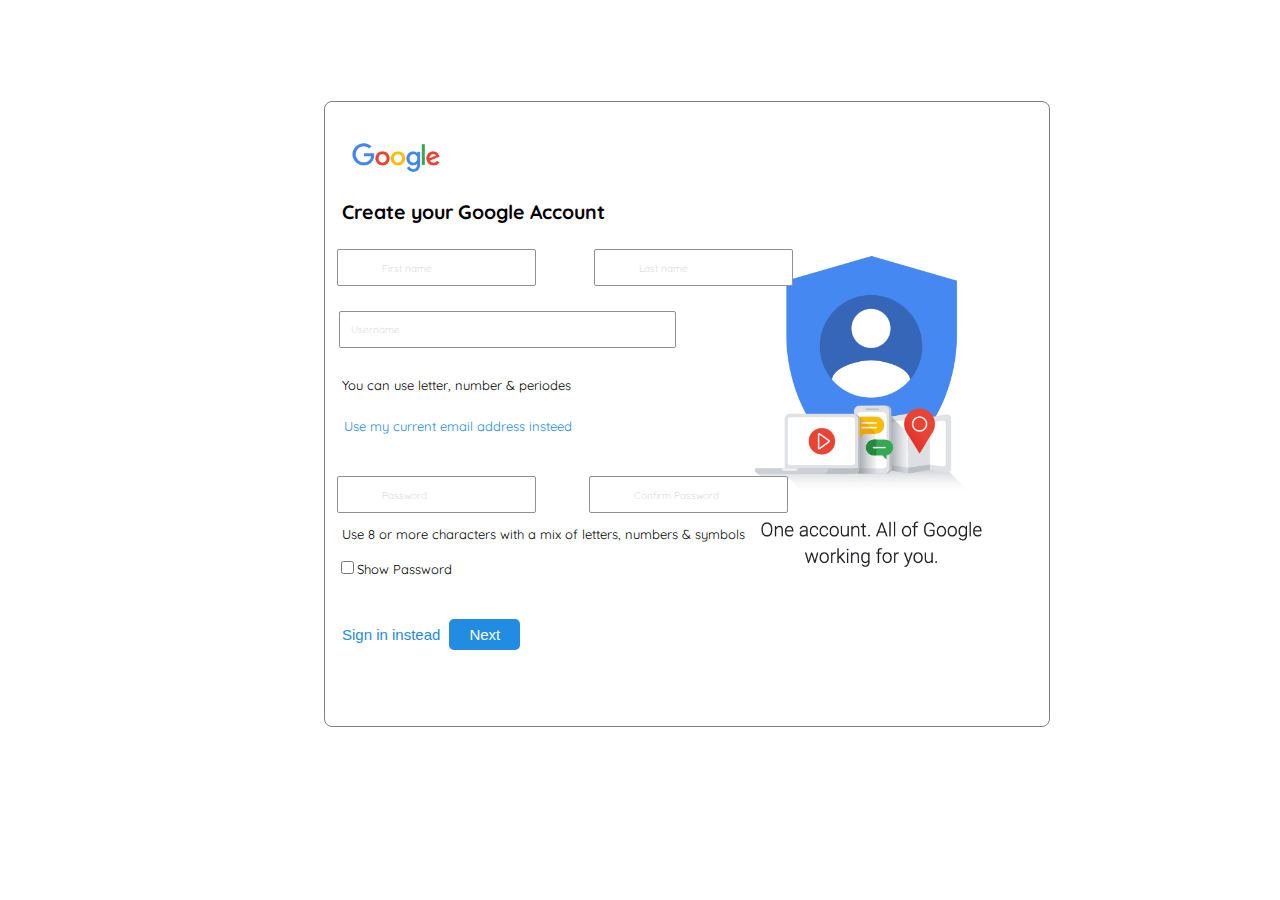
<file: index.html>
<!DOCTYPE html>
<html lang="en">

<head>
    <meta charset="UTF-8">
    <meta http-equiv="X-UA-Compatible" content="IE=edge">
    <link rel="stylesheet" href="./googlestyle.css">
    <meta name="viewport" content="width=device-width, initial-scale=1.0">
    <title>Google Id</title>
</head>

<body>
    <div id="body">
        <h3><img src="./Screenshot 2021-03-22 at 8.19.25 AM.png" alt="" height="50px"></h3>
        <h2 class="ddd">Create your Google Account</h2>
        <form action="">
            <p><span class="he">
                <input type="text" placeholder id="fn" class="write">
                <label class="hello he">First name</label></span>
                <input type="text" placeholder id="ln" class="write">
                <label class="hello she">Last name</label>
            </p>
            <p>
                <input type="email" placeholder data-placeholder="@gmail.com" id="un" class="write"><br>
                <label class="hello bye">Username</label>
            <div id="let"> You can use letter, number & periodes</div>
            </p>
            <p>
                <a href="#" id="id">Use my current email address insteed</a>
            </p>
            <br>
            <p><span class="ps">
                <input type="password" placeholder id="p" value="" class="write">
                <label class="hello ps">Password</label></span>
                <input type="password" placeholder id="cp" class="write">
                <label class="hello js">Confirm Password</label><br>
            <div id="pass">
                Use 8 or more characters with a mix of letters, numbers & symbols</div><br>
            <input type="checkbox" onclick="myFunction()">Show Password
            </p>
            <br>
            <p id="last">
                <input type="submit" value="Sign in instead" id="sign">
                <input type="submit" value="Next" id="nxt">
            </p>
        </form>
    </div>

    <script>
        function myFunction() {
            var temp1 = document.getElementById("p");
            var temp2 = document.getElementById("cp");
            if (temp1.type === "password") {
                temp1.type = "text";
            }
            else {
                temp1.type = "password";
            }
            if (temp2.type === "password") {
                temp2.type = "text";
            }
            else {
                temp2.type = "password";
            }

        }
    </script>
</body>
</html>
</file>
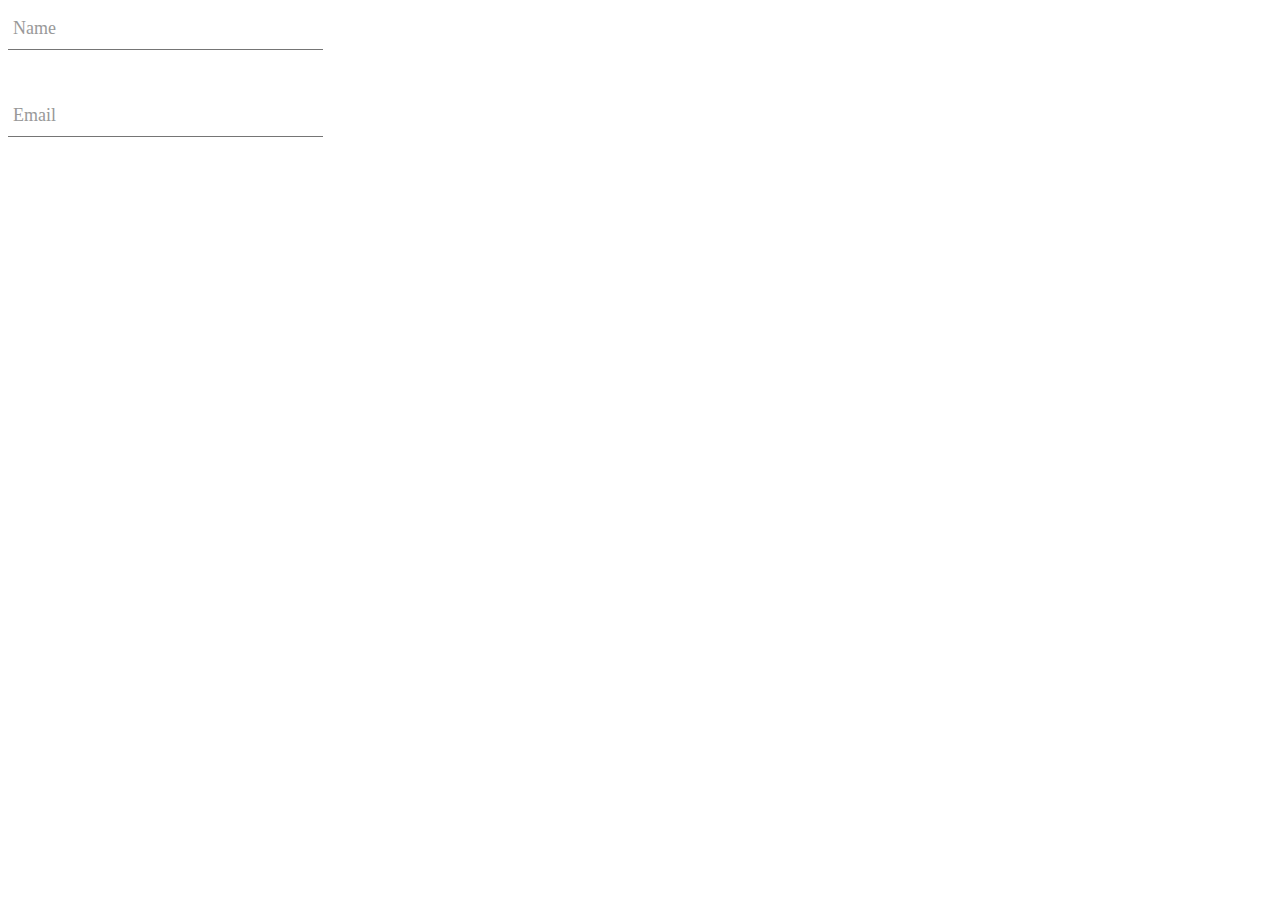
<file: <div class="group">.html>
<!DOCTYPE html>
<html lang="en">
<head>
    <meta charset="UTF-8">
    <meta http-equiv="X-UA-Compatible" content="IE=edge">
    <meta name="viewport" content="width=device-width, initial-scale=1.0">
    <style>
        .container 		{ 
  font-family:'Roboto';
  width:600px; 
  margin:30px auto 0; 
  display:block; 
  background:#FFF;
  padding:10px 50px 50px;
}
h2 		 { 
  text-align:center; 
  margin-bottom:50px; 
}
h2 small { 
  font-weight:normal; 
  color:#888; 
  display:block; 
}
.footer 	{ text-align:center; }
.footer a  { color:#53B2C8; }

/* form starting stylings ------------------------------- */
.group 			  { 
  position:relative; 
  margin-bottom:45px; 
}
input 				{
  font-size:18px;
  padding:10px 10px 10px 5px;
  display:block;
  width:300px;
  border:none;
  border-bottom:1px solid #757575;
}
input:focus 		{ outline:none; }

/* LABEL ======================================= */
label 				 {
  color:#999; 
  font-size:18px;
  font-weight:normal;
  position:absolute;
  pointer-events:none;
  left:5px;
  top:10px;
  transition:0.2s ease all; 
  -moz-transition:0.2s ease all; 
  -webkit-transition:0.2s ease all;
}

/* active state */
input:focus ~ label, input:valid ~ label 		{
  top:-20px;
  font-size:14px;
  color:#5264AE;
}

/* BOTTOM BARS ================================= */
.bar 	{ position:relative; display:block; width:300px; }
.bar:before, .bar:after 	{
  content:'';
  height:2px; 
  width:0;
  bottom:1px; 
  position:absolute;
  background:#5264AE; 
  transition:0.2s ease all; 
  -moz-transition:0.2s ease all; 
  -webkit-transition:0.2s ease all;
}
.bar:before {
  left:50%;
}
.bar:after {
  right:50%; 
}

/* active state */
input:focus ~ .bar:before, input:focus ~ .bar:after {
  width:50%;
}

/* HIGHLIGHTER ================================== */
.highlight {
  position:absolute;
  height:60%; 
  width:100px; 
  top:25%; 
  left:0;
  pointer-events:none;
  opacity:0.5;
}

/* active state */
input:focus ~ .highlight {
  -webkit-animation:inputHighlighter 0.3s ease;
  -moz-animation:inputHighlighter 0.3s ease;
  animation:inputHighlighter 0.3s ease;
}

/* ANIMATIONS ================ */
@-webkit-keyframes inputHighlighter {
	from { background:#5264AE; }
  to 	{ width:0; background:transparent; }
}
@-moz-keyframes inputHighlighter {
	from { background:#5264AE; }
  to 	{ width:0; background:transparent; }
}
@keyframes inputHighlighter {
	from { background:#5264AE; }
  to 	{ width:0; background:transparent; }
}
    </style>
    <title>Document</title>
</head>
<body>
    <div class="group">      
        <input type="text" required>
        <span class="highlight"></span>
        <span class="bar"></span>
        <label>Name</label>
      </div>
        
      <div class="group">      
        <input type="text" required>
        <span class="highlight"></span>
        <span class="bar"></span>
        <label>Email</label>
      </div>
</body>
</html>
</file>
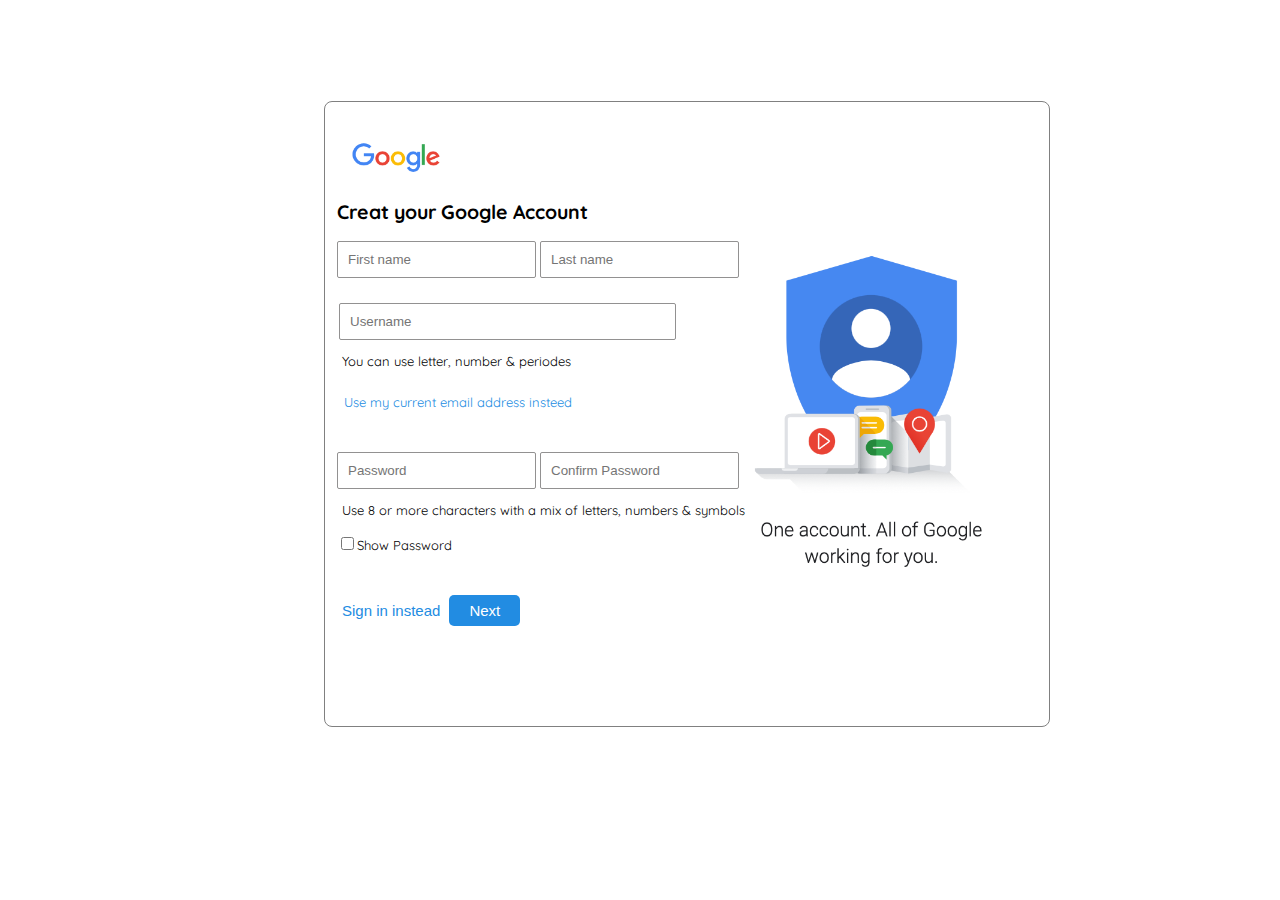
<file: Google_form.html>
<!DOCTYPE html>
<html lang="en">
<head>
    <meta charset="UTF-8">
    <meta http-equiv="X-UA-Compatible" content="IE=edge">
    <link rel="stylesheet" href="./googlestyle.css">                                      
    <meta name="viewport" content="width=device-width, initial-scale=1.0">
    <title>Google Id</title>
</head>
<body>
    <div id="body">
        <h3><img src="./Screenshot 2021-03-22 at 8.19.25 AM.png" alt="" height="50px"></h3>
        <h2>Creat your Google Account</h2>
        <form action="">
            <p>
                <input type="text" placeholder="First name" id="fn">
                <input type="text" placeholder="Last name" id="ln">
            </p>
            <p>
                <input type="email" placeholder="Username" data-placeholder="@gmail.com" id="un"><br>
                <div id="let"> You can use letter, number & periodes</div>
            </p>
            <p>
                <a href="#" id="id">Use my current email address insteed</a>
            </p>
            <br>
            <p>
                <input type="password" placeholder="Password" id="p">
                <input type="password" placeholder="Confirm Password" id="cp"><br><div id="pass">
                Use 8 or more characters with a mix of letters, numbers & symbols</div><br>
                <input type="checkbox" onclick="myFunction()">Show Password
            </p>
            <br>
            <p id="last">
                <input type="submit" value="Sign in instead" id="sign">
                <input type="submit" value="Next" id="nxt">
            </p>
        </form>
    </div>
</body>
</html>
</file>
<file: googlestyle.css>
@import url('https://fonts.googleapis.com/css2?family=Quicksand&display=swap');
#body{
    font-family: 'Quicksand', sans-serif;
    padding: 12px;
    border: 1px solid gray;
    margin: 8% 25%;
    border-radius: 8px;
    background-image: url(aaa.png);
    background-repeat: no-repeat;
    background-size: 350px;
    background-position: right;
    width: 700px;
    font-size: small;
    height: 600px;
}
div h2 {
    font-family: 'Quicksand', sans-serif;
}
#un{
    width: 315px;
    margin: 12px 0 0 2px;
}
#id{
    text-decoration: none;
    color: #228ce2;
    padding: 7px;
}
#pass{
    font-size: small;
}
#id:hover{
    background-color: #74c1e02c;
}
input{
    padding: 10px;
}
#sign{
    border: none;
    background-color: white;
    padding: 7px 5px;
    color: #228ce2;
    cursor: pointer;
    font-size: 15px;
    border-radius: 5px;
}
#sign:hover{
    background-color: #4aade72d;
}
#let{
    font-size: small;
}
#nxt{
    border: none;
    background-color: #228ce2;
    padding: 7px 20px;
    color: white;
    cursor: pointer;
    font-size: 15px;
    border-radius: 5px;
}
.hello{
    position: relative;
    right: 158px;
    bottom: 0px;
    font-size: 10px;
    font-weight: 200;
    color: #cecece;
    transition: all 0.5s ease;
    pointer-events: none;
  }
  .bye{
    position: relative;
    left: 14px;
    bottom: 28px;
  }
  input:focus~.he {
    color: black;
    bottom: 30px;
    font-size: 14px;
  }
  input:focus~.she {
    color: black;
    bottom: 30px;
    font-size: 14px;
  }
  input[type=email]:focus~.bye{
    color: black;
    bottom: 60px;
    font-size: 14px;
  }
  input:focus~.js {
    color: black;
    bottom: 30px;
    font-size: 14px;
  }
    input:focus~.ps {
    color: black;
    bottom: 30px;
    font-size: 14px;
  }
  a{
    border-radius: 5px;
  }
  input{
      border-radius: 2px;
      border-width: 1px;
      border-style: solid;
      border-color: #929191;
  }
  .ddd, #let{
      margin: 0 0 25px 5px;
  }
  #pass{
      margin: 0 0 0 5px;
  }
</file>
